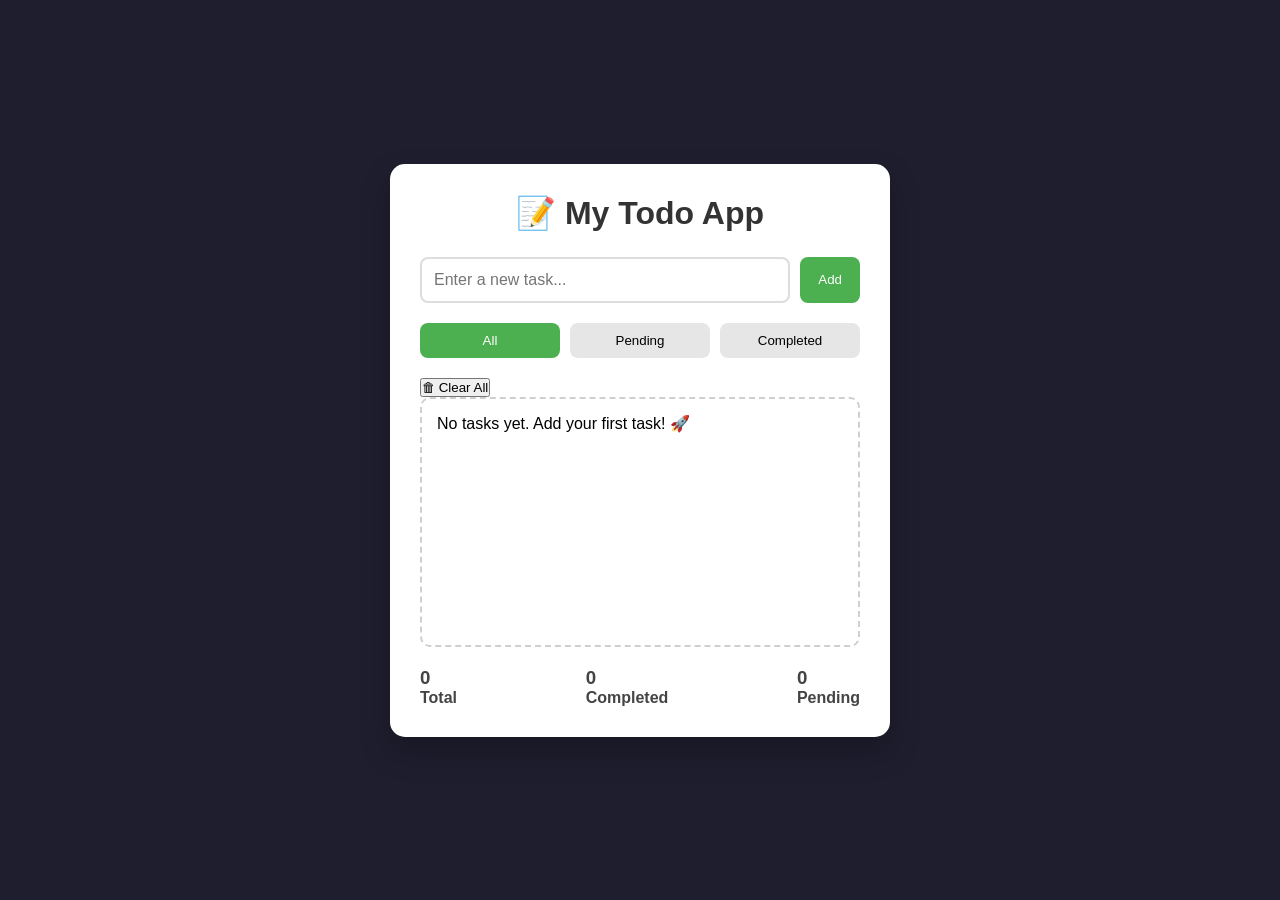
<file: Intermediate Projects/index.html>
<!DOCTYPE html>
<html lang="en">
<head>
    <meta charset="UTF-8">
    <meta name="viewport" content="width=device-width, initial-scale=1.0">
    <title>Advanced Todo App</title>
    <link rel="stylesheet" href="style.css">
</head>
<body>

    <div class="container">

        <h1>📝 My Todo App</h1>

        <!-- Input Section -->
        <div class="input-section">
            <input
                type="text"
                id="task-input"
                placeholder="Enter a new task..."
            >
            <button id="add-btn">Add</button>
        </div>

        <!-- Filter Section -->
        <div class="filter-section">
            <button class="filter-btn active" data-filter="all">
                All
            </button>

            <button class="filter-btn" data-filter="pending">
                Pending
            </button>

            <button class="filter-btn" data-filter="completed">
                Completed
            </button>
        </div>

        <!-- Actions -->
        <div class="actions">
            <button id="clear-all-btn">
                🗑 Clear All
            </button>
        </div>

        <!-- Task List -->
        <div id="task-list">

            <p id="empty-message">
                No tasks yet. Add your first task! 🚀
            </p>

        </div>

        <!-- Statistics -->
        <div class="stats">

            <div class="stat-box">
                <h3 id="total-tasks">0</h3>
                <p>Total</p>
            </div>

            <div class="stat-box">
                <h3 id="completed-tasks">0</h3>
                <p>Completed</p>
            </div>

            <div class="stat-box">
                <h3 id="pending-tasks">0</h3>
                <p>Pending</p>
            </div>

        </div>

    </div>

    <script src="script.js"></script>

</body>
</html>
</file>
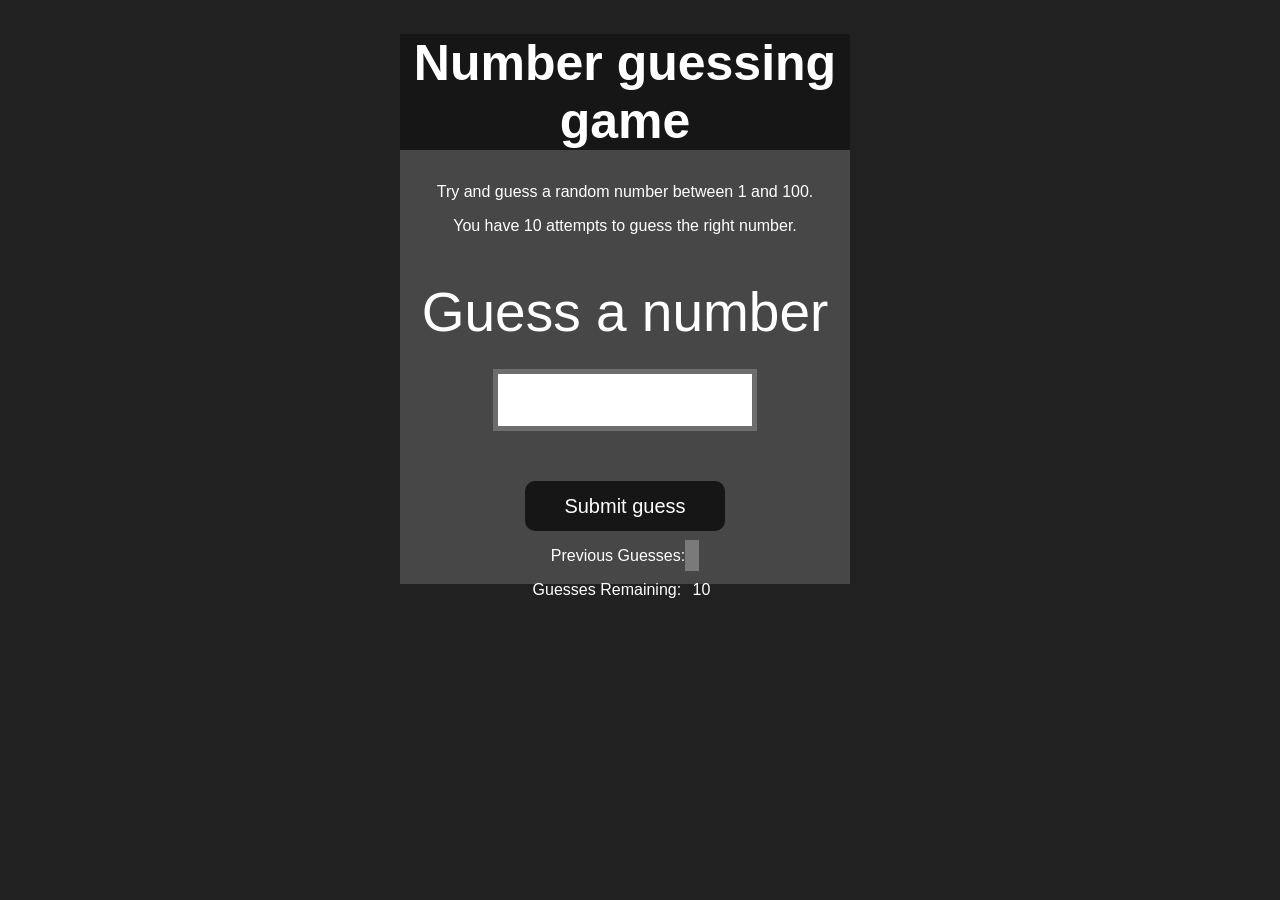
<file: Project_04/index.html>
<!DOCTYPE html>
<html lang="en">
<head>
    <meta charset="UTF-8">
    <meta name="viewport" content="width=device-width, initial-scale=1.0">
    <meta http-equiv="X-UA-Compatible" content="ie=edge">
    <title>Number Guessing Game</title>
    <link rel="stylesheet" href="style.css">
</head>
<body>
    
    <div id="wrapper">
      <h1>Number guessing game</h1>
    <p>Try and guess a random number between 1 and 100.</p>
    <p>You have 10 attempts to guess the right number.</p>
    <br>
        <form class="form">
            <label for="guessField" id="guess">Guess a number</label>
            <input type="text" id="guessField" class="guessField">
            <input type="submit" id="subt" value="Submit guess" class="guessSubmit">
        </form>

        <div class="resultParas">
            <p >Previous Guesses: <span class="guesses"></span></p>
            <p >Guesses Remaining: <span class="lastResult">10</span></p>
            <p class="lowOrHi"></p>
        </div>
    </div>
    <script src="script.js"></script>
</body>
</html>
</file>
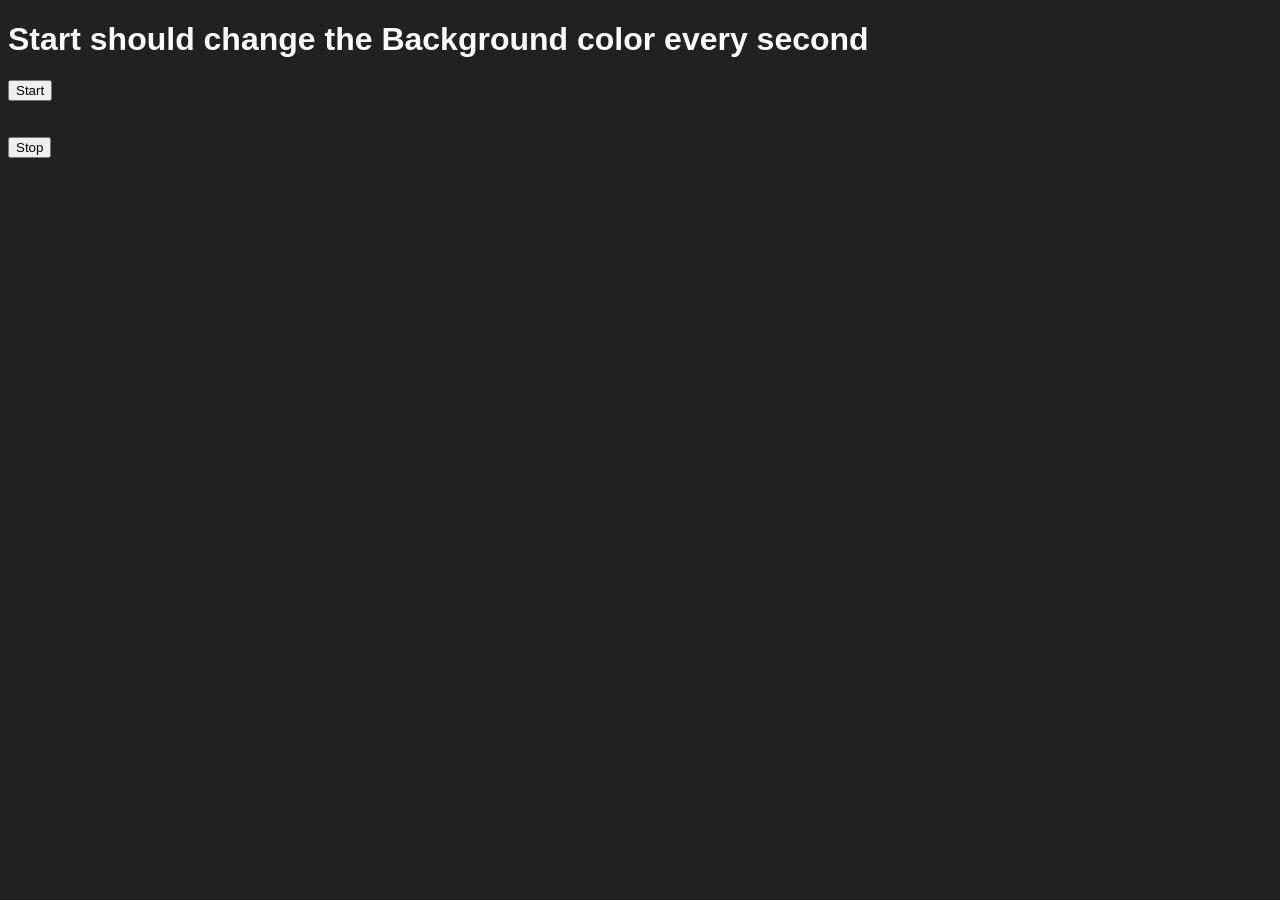
<file: Project_05/index.html>
<!DOCTYPE html>
<html lang="en">
<head>
    <meta charset="UTF-8">
    <meta name="viewport" content="width=device-width, initial-scale=1.0">
    <title>Unlimited Colors</title>
    <link rel="stylesheet" href="style.css">
</head>
<body>
    <h1>Start should change the Background color every second</h1>
    <button id="start">Start</button>
    <br>
    <br>
    <br>
    <button id="stop">Stop</button>
</body>
    <script src="script.js"></script>
</html>
</file>
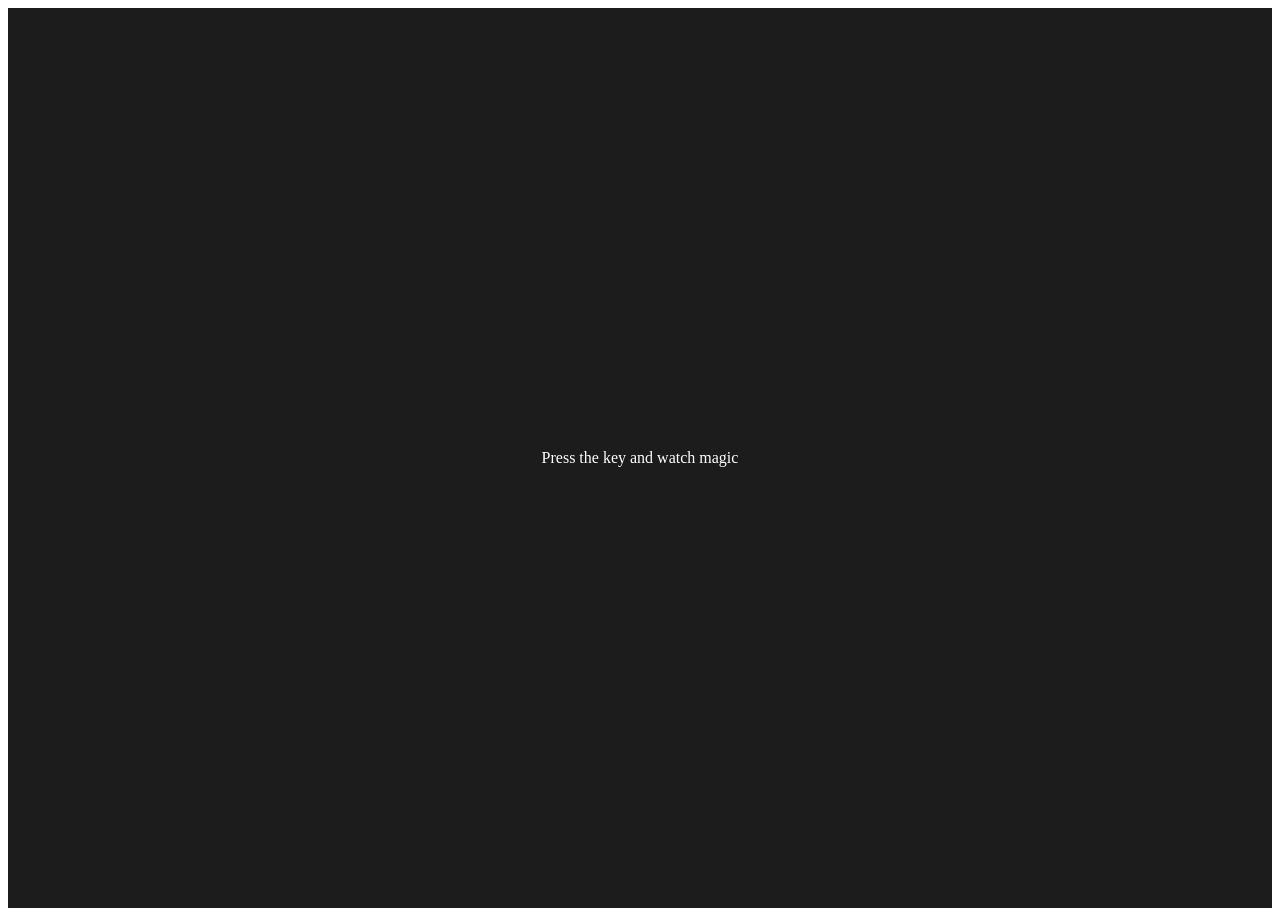
<file: Project_06/index.html>
<!DOCTYPE html>
<html lang="en">
<head>
    <meta charset="UTF-8">
    <meta name="viewport" content="width=device-width, initial-scale=1.0">
    <title>Keyboard key project</title>
    <link rel="stylesheet" href="style.css">
</head>
<body>
    <div class="project">
      <div id="insert">
        <div class="key">Press the key and watch magic</div>
      </div>
    </div>
</body>

<script src="script.js"></script>
</html>
</file>
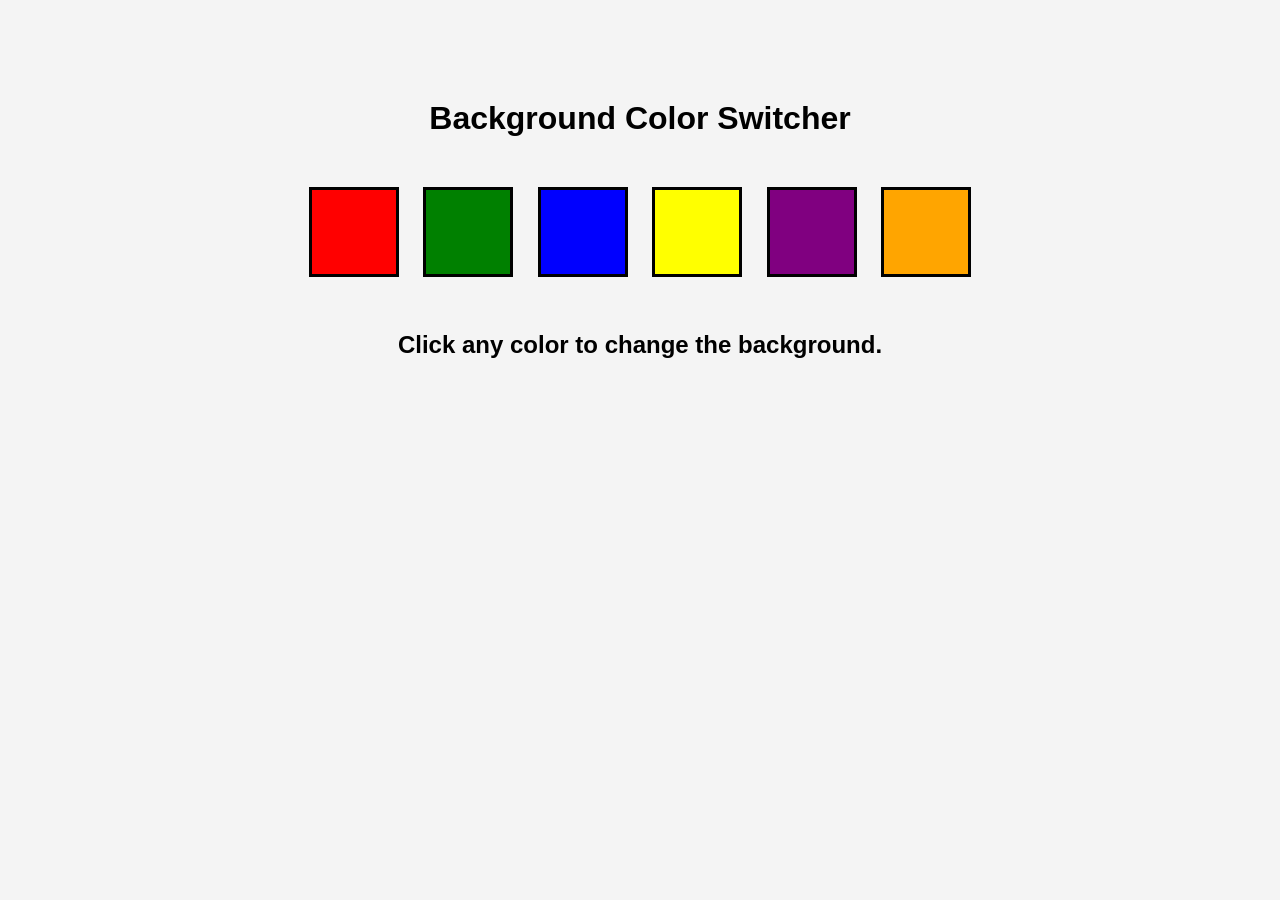
<file: Project_1/index.html>
<!DOCTYPE html>
<html lang="en">
<head>
    <meta charset="UTF-8">
    <meta name="viewport" content="width=device-width, initial-scale=1.0">
    <title>Background Color Switcher</title>

    <link rel="stylesheet" href="style.css">
</head>
<body>

    <div class="container">
        <h1>Background Color Switcher</h1>

        <div class="colors">
            <span class="button" id="red"></span>
            <span class="button" id="green"></span>
            <span class="button" id="blue"></span>
            <span class="button" id="yellow"></span>
            <span class="button" id="purple"></span>
            <span class="button" id="orange"></span>
        </div>

        <h2>Click any color to change the background.</h2>
    </div>

    <script src="script.js"></script>

</body>
</html>
</file>
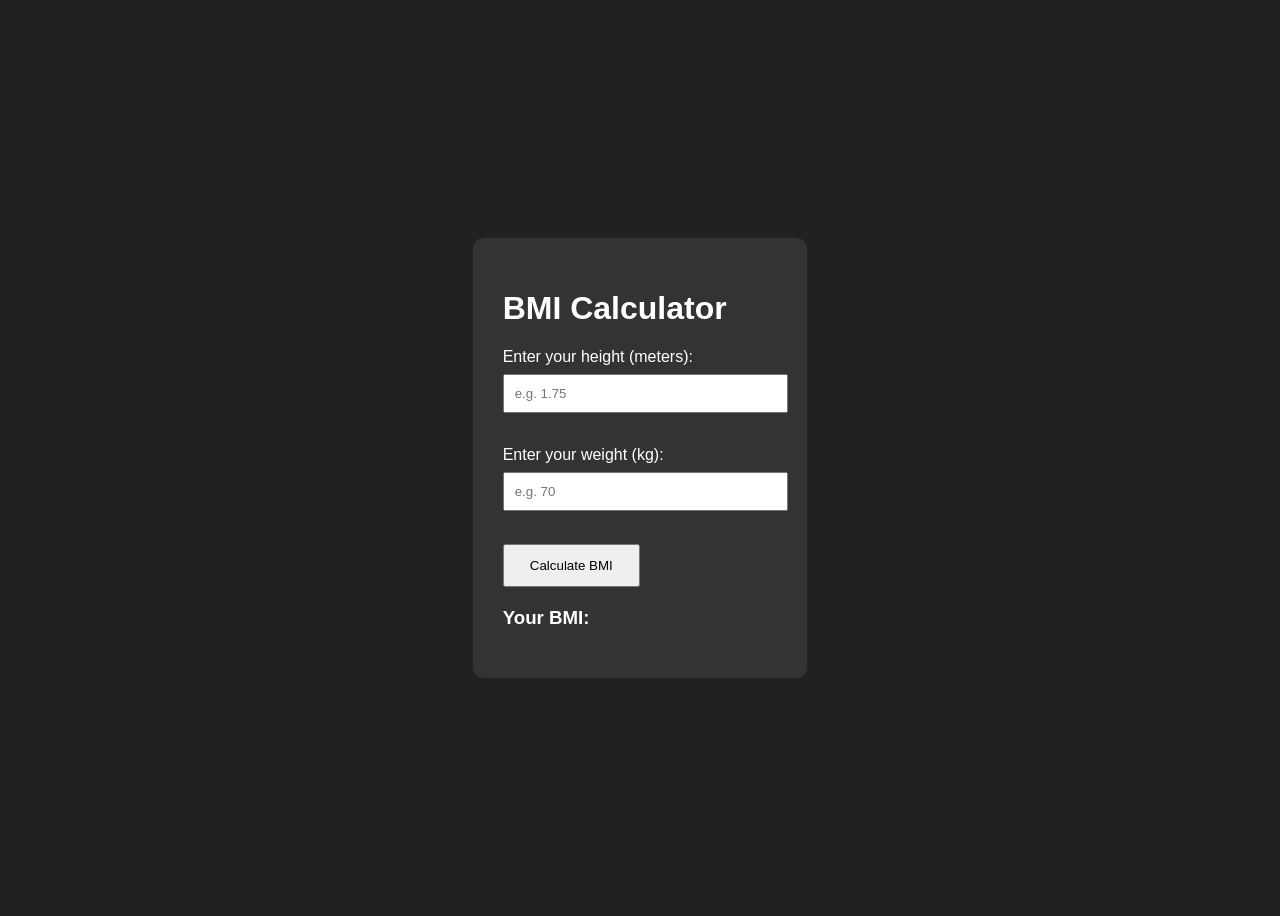
<file: Project_2/Index.html>
<!DOCTYPE html>
<html lang="en">

<head>
    <meta charset="UTF-8">
    <meta name="viewport" content="width=device-width, initial-scale=1.0">
    <title>BMI Calculator</title>

    <link rel="stylesheet" href="style.css">
</head>

<body>
    <div class="container">
        <h1>BMI Calculator</h1>

        <form id="bmi-form">

        <label for="height">Enter your height (meters):</label>
        <input type="number" id="height" name="height" min="0.5" max="2.5" step="0.01" placeholder="e.g. 1.75">

        <br><br>

        <label for="weight">Enter your weight (kg):</label>
        <input type="number" id="weight" name="weight" min="1" max="250" step="0.1" placeholder="e.g. 70">

        <br><br>

        <button type="submit">Calculate BMI</button>

        </form>

        <h3>Your BMI: <span id="result"></span></h3>

    </div>

</body>

<script src="script.js"></script>

</html>
</file>
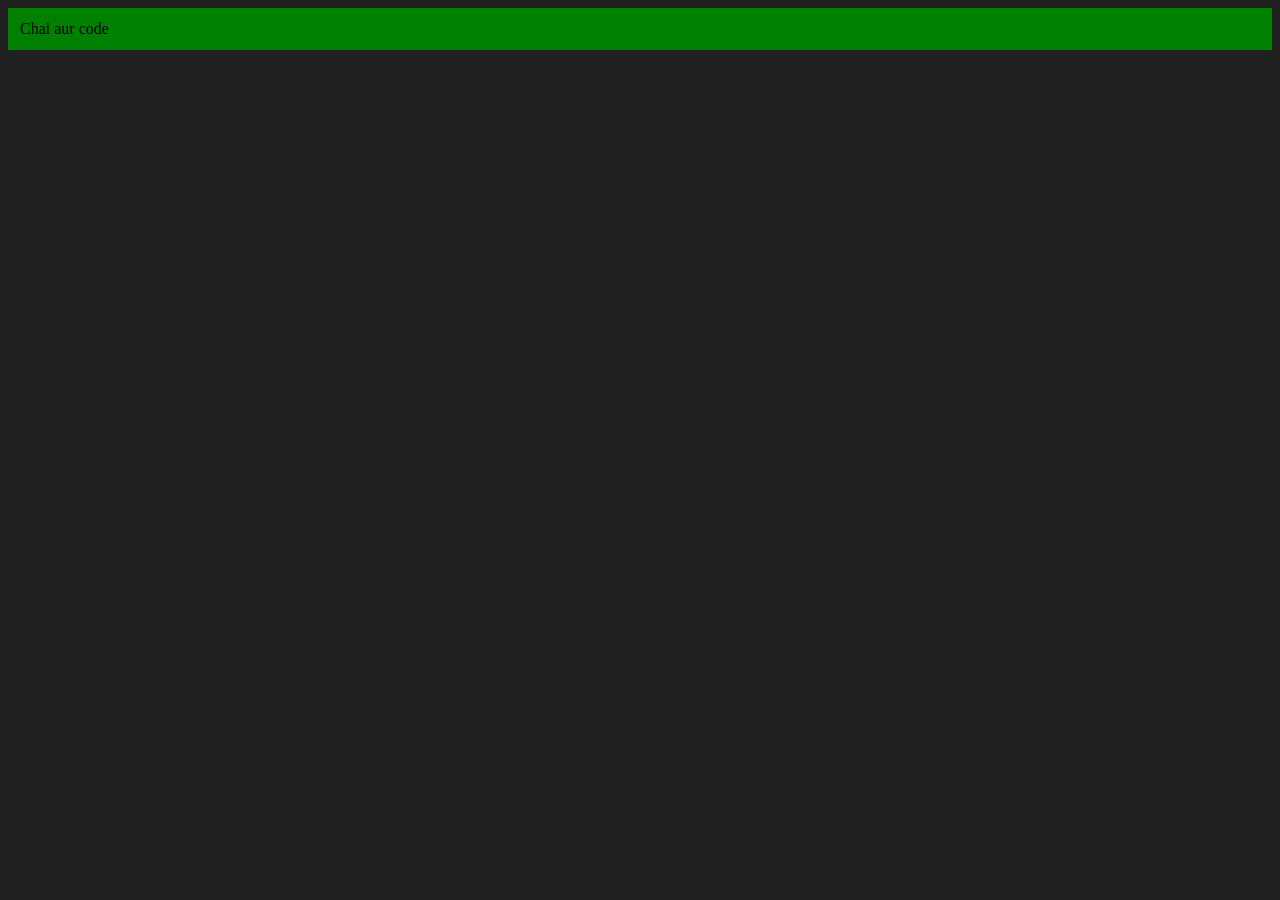
<file: 06_DOM/creation.html>
<!DOCTYPE html>
<html lang="en">
<head>
    <title>DOM Creation</title>
</head>
<body style="background-color: #212121;">

    
</body>

<script>
const div = document.createElement('div')
console.log(div);
div.className = "Main"
div.id = Math.round(Math.random() * 10);
div.setAttribute("title","generated title")
div.style.backgroundColor = "green";
div.style.padding = "12px";
// div.innerText = "It create a round first take the text then update it long prosses"
const addText = document.createTextNode("Chai aur code") //It only exists in JavaScript memory.
div.appendChild(addText)//text node becomes the child of the div.
// div
// └── "Chai aur code"

// Nothing appears on the webpage because the div itself is not inside the document.

// It is still only in memory.

document.body.appendChild(div) 
// Now JavaScript takes the whole div and places it inside the <body>
</script>
</html>
</file>
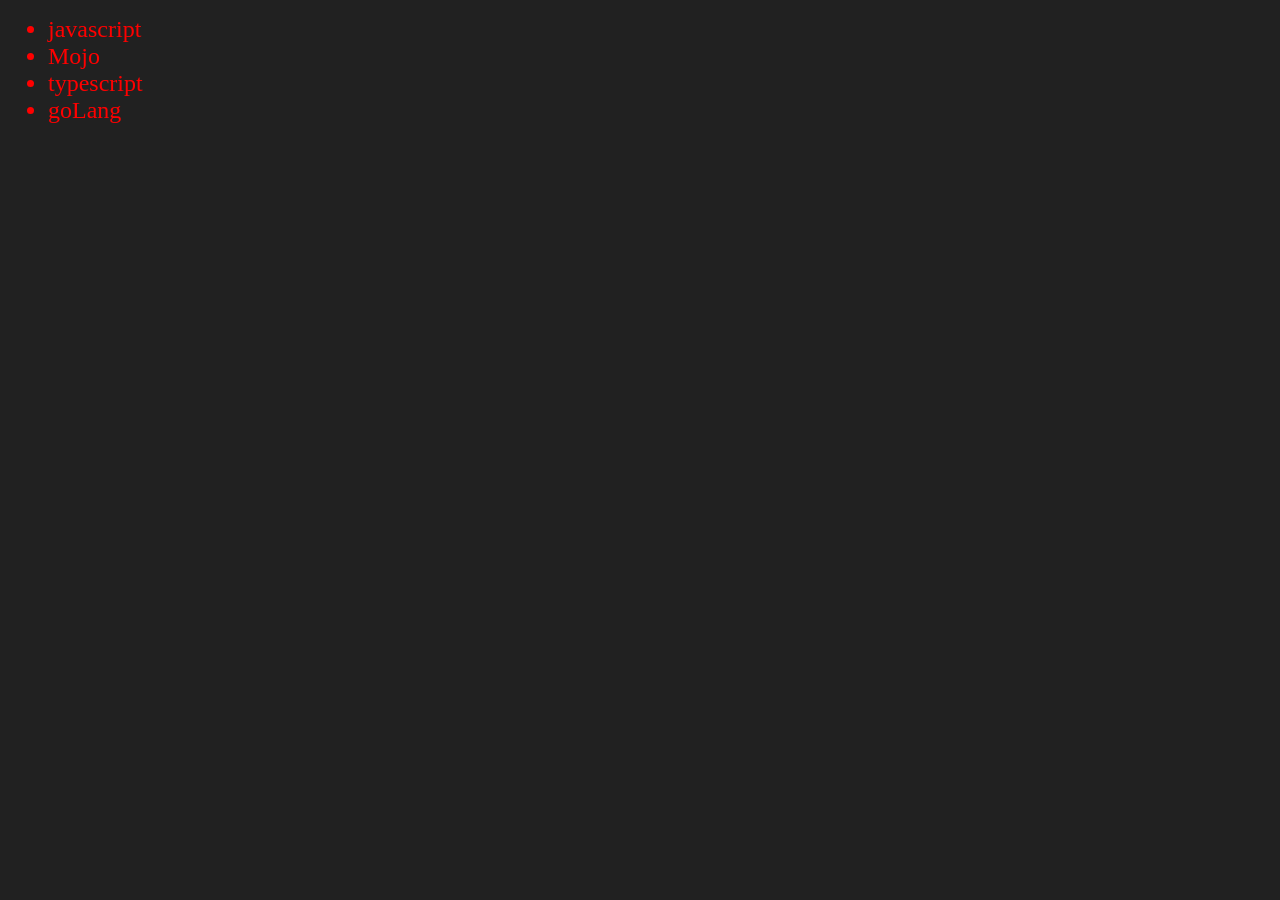
<file: 06_DOM/Edit_DOM.html>
<!DOCTYPE html>
<html lang="en">
<head>
    
    <title>Edit and remove DOM Element</title>
    <style>
        li{
            color: red;
            font-size:x-large;
        }
    </style>
</head>
<body style="background-color: #212121;">
    <ul class="Languages">
        <li>javascript</li>
    </ul>
    
</body>

<script>
    function AddLanguage(langName){
        const li = document.createElement('li')
        li.innerHTML = `${langName}`
        document.querySelector('.Languages').appendChild(li)
    }
    AddLanguage("python")
    AddLanguage("typescript")

    function addOptiLanguage(LangName){
        const li = document.createElement('li');
        li.appendChild(document.createTextNode(LangName));
        document.querySelector('.Languages').appendChild(li);
    }

    addOptiLanguage('goLang');

    // Edit
    const SecondLang = document.querySelector("li:nth-child(2)");
    // SecondLang.innerHTML = "moto"
    const newli = document.createElement('li')
    newli.textContent = "Mojo"
    SecondLang.replaceWith(newli)
    
</script>
</html>
</file>
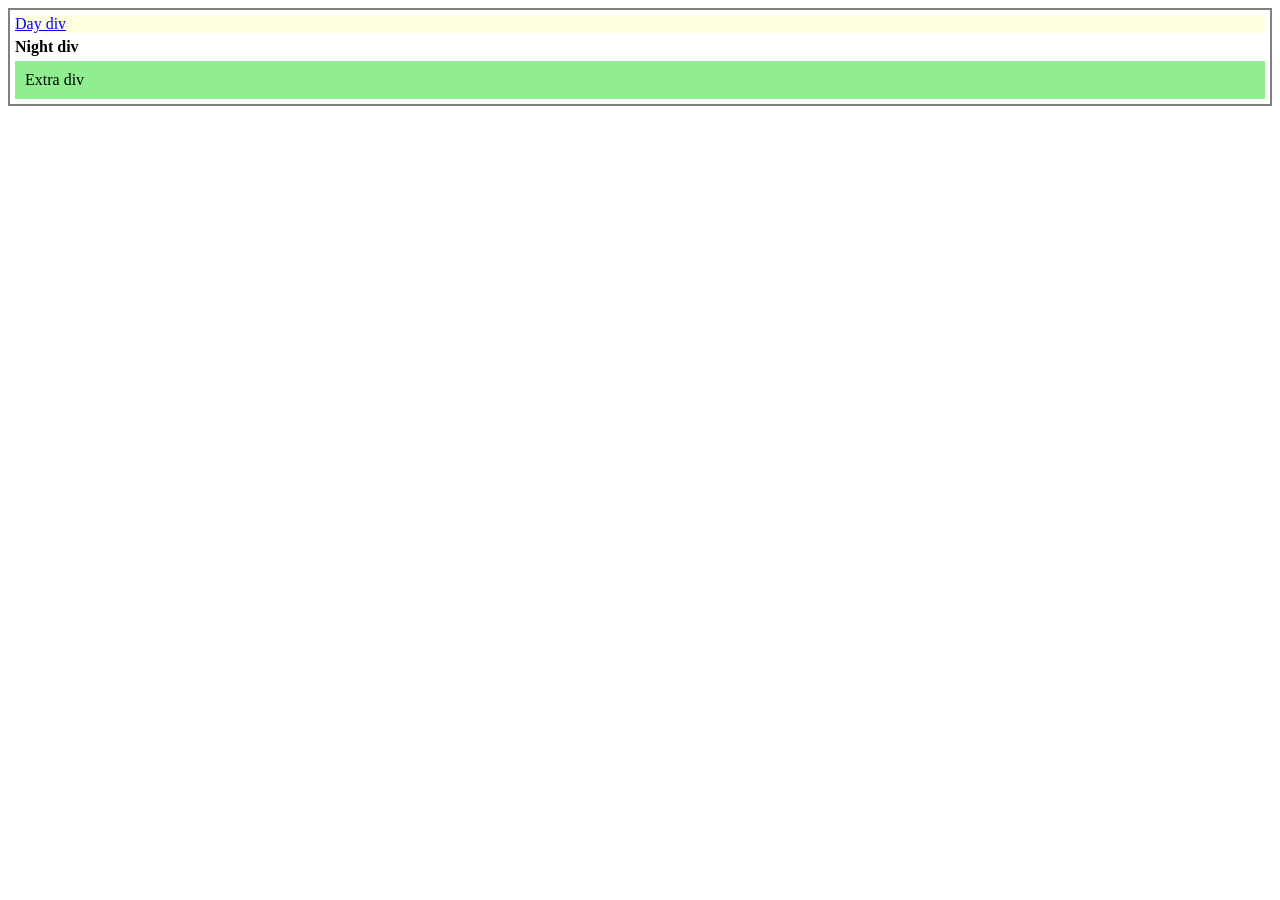
<file: 06_DOM/stucture.html>
<!DOCTYPE html>
<html lang="en">
<head>
  <meta charset="UTF-8">
  <title>querySelector Relations Demo</title>
</head>
<body>
  <div class="container">
    <div class="day">Day div</div>
    <div class="night">Night div</div>
    <div class="extra">Extra div</div>
  </div>

  <script>
    // 1. Direct selection by class
    document.querySelector(".day").style.color = "blue";

    // 2. Parent element relation
    let parent = document.querySelector(".day").parentElement;
    parent.style.border = "2px solid gray";

    // 3. First child of parent
    parent.firstElementChild.style.backgroundColor = "lightyellow";

    // 4. Last child of parent
    parent.lastElementChild.style.backgroundColor = "lightgreen";

    // 5. Next sibling relation
    document.querySelector(".day").nextElementSibling.style.fontWeight = "bold";

    // 6. Previous sibling relation
    document.querySelector(".night").previousElementSibling.style.textDecoration = "underline";

    // 7. Nested querySelector (find inside parent)
    parent.querySelector(".extra").style.padding = "10px";

    // 8. Multiple elements with querySelectorAll
    document.querySelectorAll(".container div").forEach(el => {
      el.style.margin = "5px";
    });
  </script>
</body>
</html>
</file>
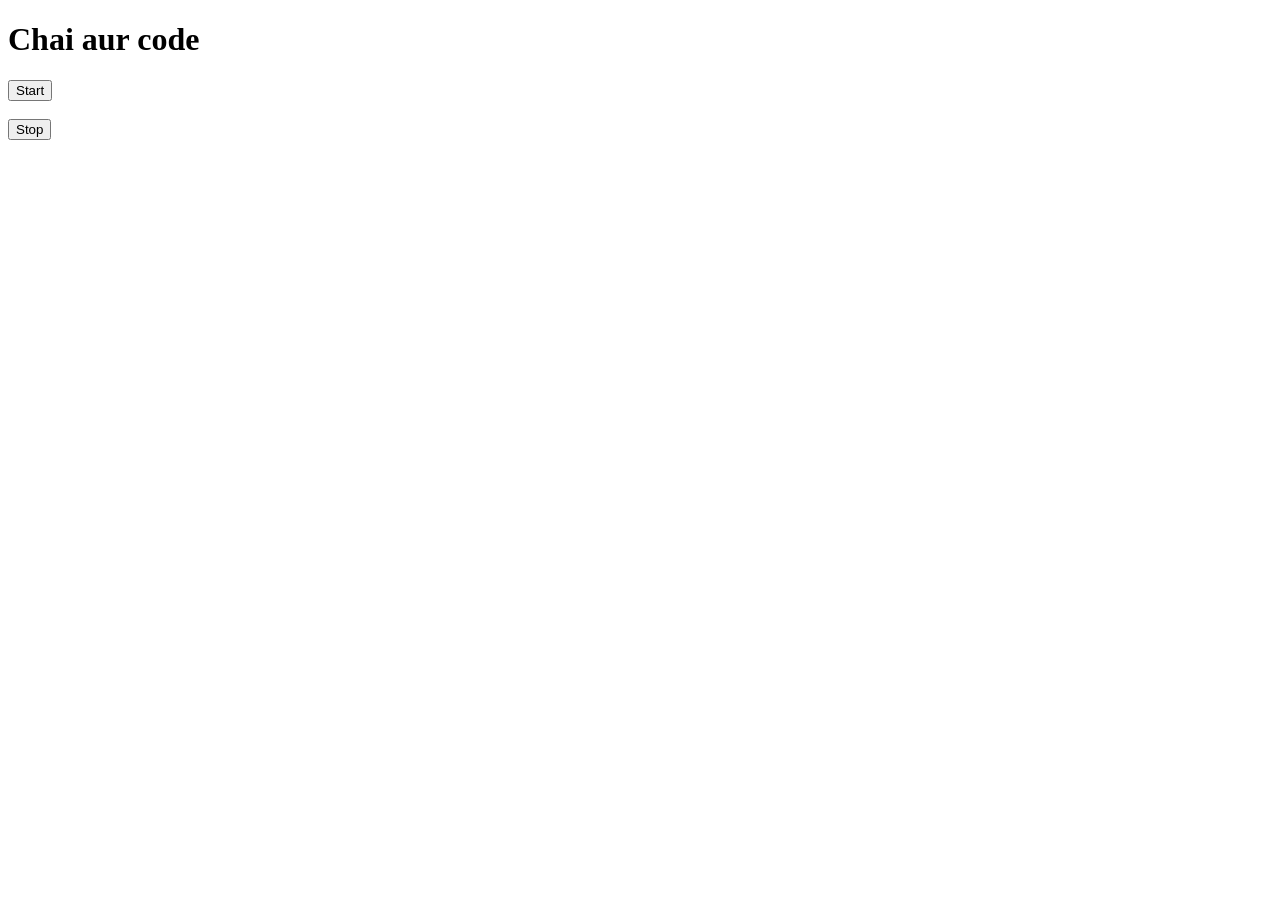
<file: 08_Async/Interval.html>
<!DOCTYPE html>
    <html lang="en">
    <head>
        <meta charset="UTF-8">
        <meta name="viewport" content="width=device-width, initial-scale=1.0">
        <title>Async</title>
    </head>
    <body>
        <h1>Chai aur code</h1>

        <button id="Start">Start</button>
        <br>
        <br>
        <button id="Stop">Stop</button>
    </body>
    <script>
        const SayDate = function(str){
            console.log(str,Date.now());
        }
        let IntervalId;
        document.querySelector('#Start').
        addEventListener('click',function(){
            IntervalID = setInterval(SayDate,500,"Hi");
        })
        document.querySelector('#Stop').
        addEventListener('click',function(){
            clearInterval(IntervalID);
        })
    </script>
    </html>
</file>
<file: Intermediate Projects/style.css>
*{
    margin:0;
    padding:0;
    box-sizing:border-box;
    font-family:Arial, Helvetica, sans-serif;
}

body{
    background:#1e1e2f;
    display:flex;
    justify-content:center;
    align-items:center;
    min-height:100vh;
}

.container{
    width:500px;
    background:#fff;
    padding:30px;
    border-radius:15px;
    box-shadow:0 15px 30px rgba(0,0,0,.25);
}

h1{
    text-align:center;
    margin-bottom:25px;
    color:#333;
}

.input-section{
    display:flex;
    gap:10px;
    margin-bottom:20px;
}

#task-input{
    flex:1;
    padding:12px;
    border:2px solid #ddd;
    border-radius:8px;
    font-size:16px;
    outline:none;
    transition:.3s;
}

#task-input:focus{
    border-color:#4CAF50;
}

#add-btn{
    padding:12px 18px;
    background:#4CAF50;
    color:white;
    border:none;
    border-radius:8px;
    cursor:pointer;
    transition:.3s;
}

#add-btn:hover{
    background:#3d9642;
}

.filter-section{
    display:flex;
    gap:10px;
    margin-bottom:20px;
}

.filter-btn{
    flex:1;
    padding:10px;
    border:none;
    border-radius:8px;
    cursor:pointer;
    background:#e6e6e6;
    transition:.3s;
}

.filter-btn:hover{
    background:#d8d8d8;
}

.filter-btn.active{
    background:#4CAF50;
    color:white;
}

#task-list{
    min-height:250px;
    border:2px dashed #cfcfcf;
    border-radius:10px;
    padding:15px;
    margin-bottom:20px;
}

/* Every task */

.task{
    display:flex;
    align-items:center;
    justify-content:space-between;
    background:#f8f8f8;
    padding:12px 15px;
    margin-bottom:12px;
    border-radius:10px;
    transition:.3s;
}

.task:hover{
    background:#efefef;
}

/* Left side */

.task-left{
    display:flex;
    align-items:center;
    gap:12px;
}

/* Checkbox */

.task input[type="checkbox"]{
    width:18px;
    height:18px;
    cursor:pointer;
}

/* Task Text */

.task span{
    font-size:17px;
    color:#333;
}

/* Completed Task */

.completed{
    text-decoration:line-through;
    color:gray;
    opacity:.6;
}

/* Right Side Buttons */

.task-right{
    display:flex;
    gap:8px;
}

/* Common Button Style */

.task button{
    border:none;
    padding:8px 12px;
    border-radius:6px;
    cursor:pointer;
    color:white;
    transition:.3s;
}

/* Edit */

.edit-btn{
    background:#ff9800;
}

.edit-btn:hover{
    background:#e68900;
}

/* Delete */

.delete-btn{
    background:#e53935;
}

.delete-btn:hover{
    background:#c62828;
}

.stats{
    display:flex;
    justify-content:space-between;
    margin-top:15px;
    font-weight:bold;
    color:#444;
}
</file>
<file: Project_04/style.css>
html {
  font-family: sans-serif;
}

body {
  width: 300px;
  max-width: 750px;
  min-width: 480px;
  margin: 0 auto;
  background-color: #212121;
  color: white;
}

.lastResult {
  color: white;
  padding: 7px;
}

.guesses {
  color: white;
  padding: 7px;
}

button {
  background-color: #141414;
  color: #fff;
  width: 250px;
  height: 50px;
  border-radius: 25px;
  font-size: 30px;
  border-style: none;
  margin-top: 30px;
  /* margin-left: 50px; */
}

#subt {
  background-color: #161616;
  color: #ffffff;
  width: 200px;
  height: 50px;
  border-radius: 10px;
  font-size: 20px;
  border-style: none;
  margin-top: 50px;
  /* margin-left: 75px; */
}

#guessField {
  color: #000;
  width: 250px;
  height: 50px;
  font-size: 30px;
  border-style: none;
  margin-top: 25px;

  /* margin-left: 50px; */
  border: 5px solid #6c6d6d;
  text-align: center;
}

#guess {
  font-size: 55px;
  /* margin-left: 90px; */
  margin-top: 120px;
  color: #fff;
}

.guesses {
  background-color: #7a7a7a;
}

#wrapper {
  box-sizing: border-box;
  text-align: center;
  width: 450px;
  height: 550px;
  background-color: #474747;
  color: #fff;
  font-size: 25px;
}

h1 {
  background-color: #161616;

  color: #fff;
  text-align: center;
}

p {
  font-size: 16px;
  text-align: center;
}
</file>
<file: Project_05/style.css>
body{
    background-color:#212121;
    color:white;
    font-family:Arial, Helvetica, sans-serif;

}
</file>
<file: Project_06/style.css>
.project {
        background-color: #1c1c1c;
        color: #ffffff;
        display: flex;
        align-items: center;
        justify-content: center;
        text-align: center;
        height: 100vh;
      }

      .color {
        color: aliceblue;
        display: flex;
        flex-direction: row;
      }

      table,
      th,
      td {
        border: 1px solid #e7e7e7;
      }
</file>
<file: Project_1/style.css>
*{
    margin:0;
    padding:0;
    box-sizing:border-box;
}

body{
    font-family:Arial, Helvetica, sans-serif;
    background: #f4f4f4;
    transition:0.4s;
}

.container{
    width:80%;
    margin:100px auto;
    text-align:center;
}

h1{
    margin-bottom:40px;
}

.colors{
    margin:40px 0;
}

.button{
    width:90px;
    height:90px;
    display:inline-block;
    margin:10px;
    border:3px solid black;
    cursor:pointer;
    transition:.3s;
}

.button:hover{
    transform:scale(1.1);
}

#red{
    background:red;
}

#green{
    background:green;
}

#blue{
    background:blue;
}

#yellow{
    background:yellow;
}

#purple{
    background:purple;
}

#orange{
    background:orange;
}
</file>
<file: Project_2/style.css>
body{
    background-color:#212121;
    color:white;
    font-family:Arial, Helvetica, sans-serif;

    display:flex;
    justify-content:center;
    align-items:center;
    height:100vh;
}

.container{
    background:#333;
    padding:30px;
    border-radius:10px;
}

h2{
    text-align:center;
}

input{
    width: 95%;
    padding:10px;
    margin-top:8px;
    margin-bottom:15px;
}

button{
    width:50%;
    padding:12px;
    cursor:pointer;
}

button:hover{
    background:black;
    color:white;
}

#result{
    margin-top:20px;
    font-size:20px;
    text-align:center;
}
</file>
